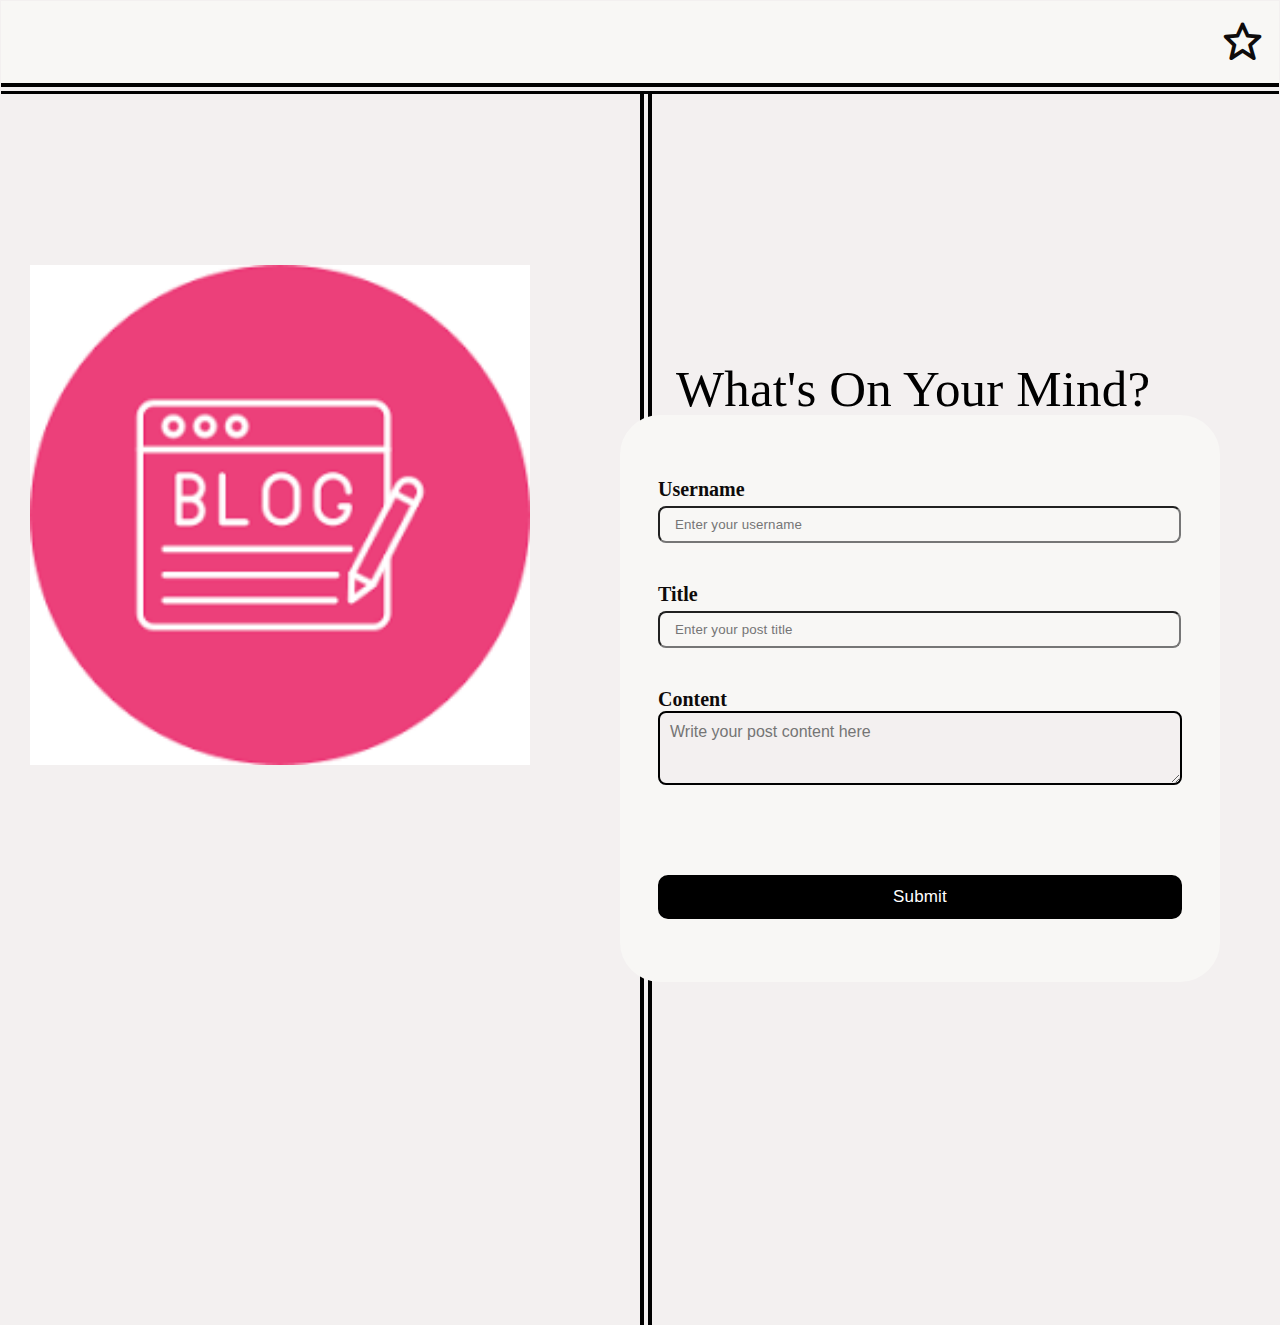
<file: index.html>
<!DOCTYPE html>
<html lang="en">
<head>
    <meta charset="UTF-8">
    <meta name="viewport" content="width=device-width, initial-scale=1.0">
    <title>My Blog</title>
    <link rel="stylesheet" href="assets/css/styles.css">
    <link rel="stylesheet" href="assets/css/form.css">
    <link href='https://unpkg.com/boxicons@2.1.4/css/boxicons.min.css' rel='stylesheet'>
</head>
<body>
    <header class="header">
        <h1 class="no banner"></h1>
        <div class="botton-group">
            <div class="bx bx-star" id="dark-mode-toggle"><span class="animate" style="--i:2;"></span></div>
        </div>
    </header>

    <section class="page" id="page">
        <div class="center-line"></div>
        </div>
        <div class="display-container">
            <div class="display">
                <img src="assets/Images/blog-image.png" alt="my first blog image" class="display-img">
            </div>
        </div>  
        <section class="blog-section" id="blog-section">
            <h2 class="heading">What's On Your Mind?</h2>
            <form id="blog-form" action="#" method="POST">
                <div class="input-box">
                    <p class="inquiry">
                        <label>Username</label>
                        <input type="text" id="username" name="username" placeholder="Enter your username" required>
                    </p>

                    <p class="inquiry">
                        <label>Title</label>
                        <input type="text" id="title"  name="title" placeholder="Enter your post title" required>
                    </p>

                    <p class="inquiry">
                        <label>Content</label>
                        <textarea id="content" name="content" form="contentform" placeholder="Write your post content here" required></textarea>
                    </p>

                    <p class="botton-box">
                        <button type="submit" class="botton">Submit</button>
                    </p>
                </div>
            </form>
        </section>
    </section>

    <footer class="footer">
        <div class="footer-text">
        </div>
    </footer>

    <script src="assets/js/form.js"></script>
    <script src="assets/js/logic.js"></script>
    <script src="assets/js/blog.js"></script>
    
</body>

</html>
</file>
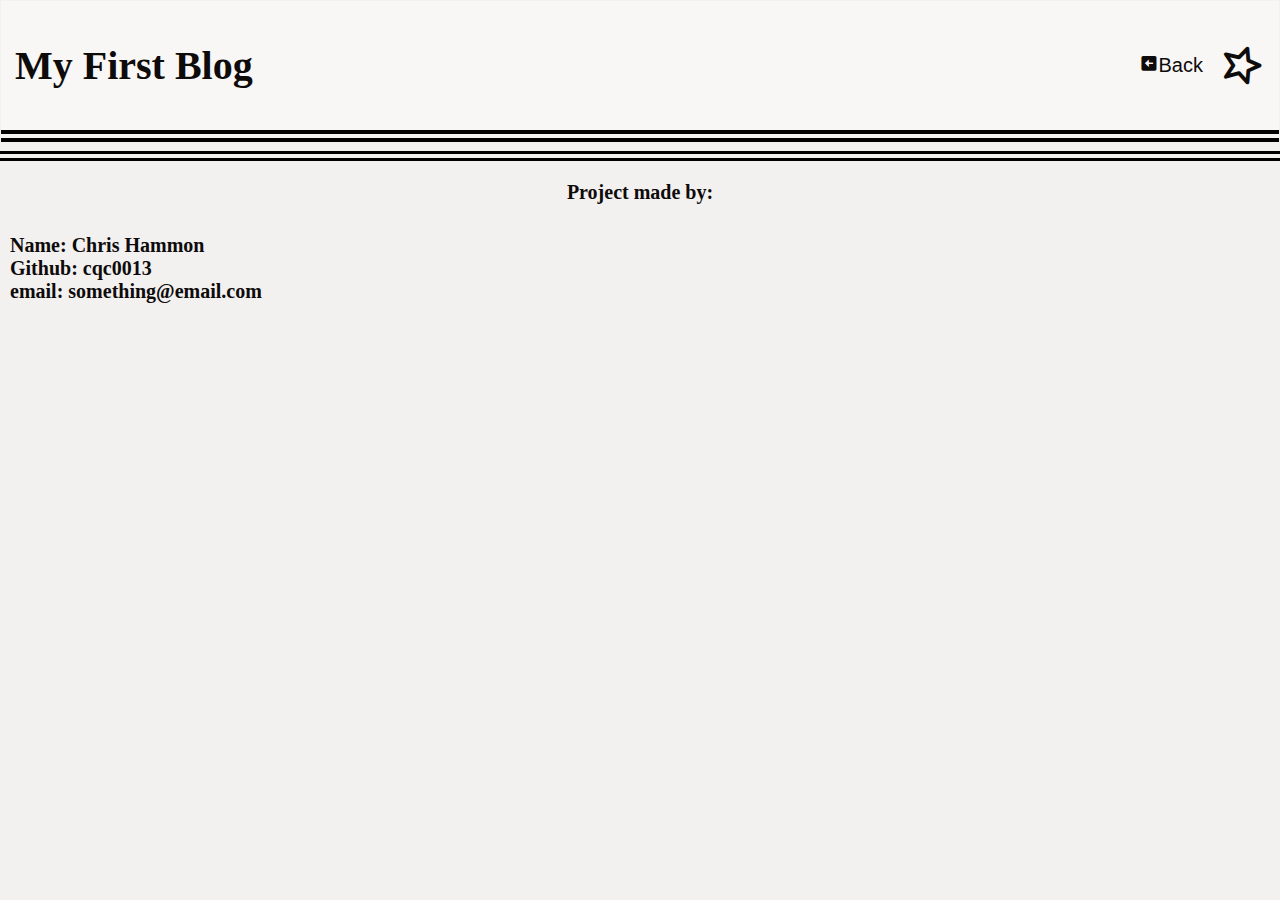
<file: blog.html>
<!DOCTYPE html>
<html lang="en">

<head>
    <meta charset="UTF-8">
    <meta name="viewport" content="width=device-width, initial-scale=1.0">
    <title>Blog</title>
    <link rel="stylesheet" href="assets/css/blog.css">
    <link rel="stylesheet" href="assets/css/form.css">
    <link rel="stylesheet" href="assets/css/styles.css">
    <link href='https://unpkg.com/boxicons@2.1.4/css/boxicons.min.css' rel='stylesheet'>

</head>
<body>
    <header class="header">
        <h1 class="banner">My First Blog</h1>
                <button id="back"><i class='bx bxs-left-arrow-square'></i>Back</button>
                <div class="bx bx-star bx-spin bx-rotate-90" id="dark-mode-toggle"><span class="animate" style="--i:2;"></span></div>
            </div>
    </header>

    <main>
        <div class="blogs">
            <div id="blog-list">
                <!-- Blog posts will be automatically populated here -->
            </div>
        </div>
    </main>
    <footer>
        <h3>Project made by:</h3>
        <p>
            Name: Chris Hammon <br>
            Github: cqc0013 <br>
            email: something@email.com 
        </p>
    </footer>
    <script src="assets/js/form.js"></script>
    <script src="assets/js/logic.js"></script>
    <script src="assets/js/blog.js"></script>
</body>
</html>
</file>
<file: assets/css/styles.css>
:root {
    --bg-color: #0f0e17;
    --second-bg-color: #f3f0f0;
    --text-color: #0e0b0b;
    --main-color: #f8f7f5;
    
}

/* To switch between light and dark mode*/
.darkMode { 
    --bg-color: #181818; 
    --second-bg-color: #121212; 
    --text-color: #ffffff;
    --main-color: #181818;
} 

html {
    font-size: 62.5%;
    overflow-x: hidden;
}

body {
    margin: 0;
    padding: 0;
    display: flex;
    flex-direction: column;
    background-color: var(--second-bg-color);
    
}

p, h3 {
    position: relative;
    padding: 10px;
    font-size: 16px;
    color: var(--text-color);
    font-weight: 600;
    font-size: 20px;
}

textarea {
    width: 500px;
    height: 50px;
    padding: 10px;
    margin-bottom: 10px;
    border: 2px solid black;
    border-radius: 8px;
    box-sizing: border-box 100px;
    font-family: Arial, Helvetica, sans-serif;
    font-size: 16px;
    background-color: var(--second-bg-color);
    color: var(--text-color);
}

/* allow relative positioning for pseudo-element */
.header {
    background-color: var(--main-color);
    margin: 1px;
    padding: 14px;
    position: relative; 
    display: flex;
    justify-content: space-between;
    align-items: center;
}

/* controls the distance of the border from the header and the double line border */
.header::after {
    content: '';
    position: absolute;
    left: 0;
    bottom: -12px; 
    width: 100%;
    border-bottom: 12px double black; 
    z-index: -1; 
}

/* to adjust banner */
.banner { 
    position: relative;
    font-size: 40px;
    color: var(--text-color);
    font-weight: 600;
}

.botton-group {
    display: flex;
    justify-content: space-between;
    align-items: center;
}

#back {
    display: none;
}

#dark-mode-toggle {
    position: relative;
    font-size: 45px;
    color: var(--text-color);
    cursor: pointer;
}

/* adjust the double centerline thickness and color */
.center-line { 
    position: absolute;
    left: 50%;
    top: 91px;
    bottom: -425px;
    width: 0;
    border-left: 12px double black; 
    content: '';
}

.page {
    display: flex;
    background-color: var(--second-bg-color);
    flex-direction: row;
    justify-content: space-between;
    align-items: center;
    margin-top: 10px;
    min-height: 127vh;
}

.display-container {
    margin: 50px auto;
    width: 100%;
    text-align: center;
    flex-wrap: wrap;
    min-height: calc(100vh - 100px);
}

.display-img {
    width: 500px;
    
} 

footer h3 {
    width: 100%;
    justify-content: space-around;
    display: grid;
    padding: 0px 0px;
    background: var(--second-bg-color);
}
</file>
<file: assets/css/form.css>
.blog-section {
    display: inline-block;
    width: 47%;
    min-height: auto;
    background: var(--second-bg-color);
    margin: 60px;
}

.blog-section button {
    margin-top: 35px;
    background-color: black;
    border: 2px solid black;
    line-height: 0;
    font-size: 17px;
    font-weight: 600;
    display: inline-block;
    box-sizing: border-box;
    padding: 20px 15px;
    border-radius: 10px;
    color: white;
    font-weight: 100;
    letter-spacing: 0.01em;
    position: relative;
    z-index: 1;
    /* transition: all 0.25s cubic-bezier(.53,.01,.35,1.5); */
    cursor: pointer;
    align-items: center;
    width: 100%;
}

form {
    position: relative;
    display: inline-block;
    width: 100%;
    min-width: 500px;
    box-sizing: border-box;
    padding: 30px 25px;
    background-color: #f8f7f5;
    border: 3px solid var(--main-color);
    border-radius: 40px;
    margin: 30px 0;
    left: 50%;
    transform: translate(-50%, 0);
}

.darkMode form {
    background-color: #0c0b0b;
    border: 2px solid rgb(238, 243, 238);
    
}

h2 {
    color: black;
    font-size: 51px;
    font-weight: 100;
    letter-spacing: 0.16px;
    margin-left: 56px;
    margin-bottom: -33px;
    text-transform:capitalize;
}

.darkMode h2 {
    color: var(--text-color);
}

.darkMode button {
    background-color: #404040;
    color: var(--text-color);
    border: 1px solid #181818;
}

.darkMode button:hover,
.darkMode button:focus {
    color: var(--text-color);
    background-color: #181818;
}

.darkMode label,
.darkMode footer,
.darkMode header {
    color: var(--text-color);
}

.darkMode input[type="text"] {
    border: 1px solid var(--bg-color);
    background-color: #404040;
    color: var(--text-color);
}

.darkMode input[type="text"]:focus {
    background: #181818;
    color: var(--text-color);
}
/* /* 
input[type="text"] {
    appearance: none;
    background-color: none;
    border: 1px solid black;
    line-height: 0;
    font-size: 20px;
    font-weight: 600;
    width: 100%;
    display: block;
    box-sizing: border-box;
    padding: 10px 15px;
    border-radius: 10px;
    color: black;
    font-weight: 100;
    letter-spacing: 0.01em;
    position: relative;
    z-index: 1;
} */

input[type="text"] {
    outline: none;
    background: none;
    color: black;
    margin-top: 5px;
    border-radius: 8px;
    width: 489px;
    height: 13px;
    padding: 10px 15px;
    letter-spacing: 0.01em;
    color: black;
}

input[type="text"]:valid {
    margin-top: 30px;
}

input[type="text"]:focus ~ label {
    transform: translate(0, -35px);
}

input[type="text"]:valid ~ label {
    text-transform:capitalize;
    font-style:normal;
    transform: translate(5px, -35px) scale(0.6);
} */

label {
    transform-origin: left center;
    color: black;
    font-weight: 100;
    letter-spacing: 0.01em;
    font-size: 25px; /* reduce username, title, content */
    font-weight: 400;
    box-sizing: border-box;
    padding: 10px 10px;
    display: block;
    position: absolute;
    margin-top: -48px; /* help increase or reduce margin */
    z-index: 2;
    pointer-events: none;
    transition: all 0.25s cubic-bezier(.53,.01,.35,1.5);
}
</file>
<file: assets/css/blog.css>
main {
    margin-top: 20px;
    border-bottom: 10px double black;
}

#back {
    position: absolute;
    display: inline;
    margin-right: 20px;
    right: 50px;
    font-size: 20px;
    cursor: pointer;
    background: transparent;
    border: none;
    color: var(--text-color);
}

.blogs {
    position: relative;
}

/* styles background color, adds margins */
.blog-entry {
    border: 2px solid black;
    padding: 2px; 
    margin: 20px; 
    background-color: var(--main-color); 
}

/* styles button and positioning */
.blog-entry button.close-button {
    position: absolute;
    width: 30px;
    height: 30px;
    top: -10px;
    right: 10px;
    background-color: var(--text-color);
    font-size: 20px;
    text-align: center;
    display: none;
}

.blog-entry:hover button.close-button{
    background-color: white;
    border: 2px solid black;
    color: black;
    cursor: pointer;
    display: block;
}

.blog-entry:hover button.close-button:hover{
    background-color: rgba(13, 25, 131, 0.945);
    color: white;
}

/* styling for blog entry content, adds border and margin below title */
.blog-entry h3 {
    margin-bottom: 10px; 
    margin-top: auto;
    border-bottom: 4px solid black; 
    margin-left: 3px;
    padding-bottom: 5px;
    color: var(--text-color);
    font-size: 18px;; 
    font-weight: 600; 
}

/* add margin below each paragraph */
.blog-entry p {
    margin-bottom: 80px; 
    margin-top: auto;
    margin-left: 3px;
    color: var(--text-color);
    font-size: 18px;; 
    font-weight: 600; 
    
}

.blog-entry .postedby {
    margin-top: auto;
    margin-bottom: 0;
    font-size: 18px;
    font-weight: 600;
}

/* styling for footer */
.footer h3 {
    display:flex;
    text-align: center;
    align-self: baseline;
}
</file>
